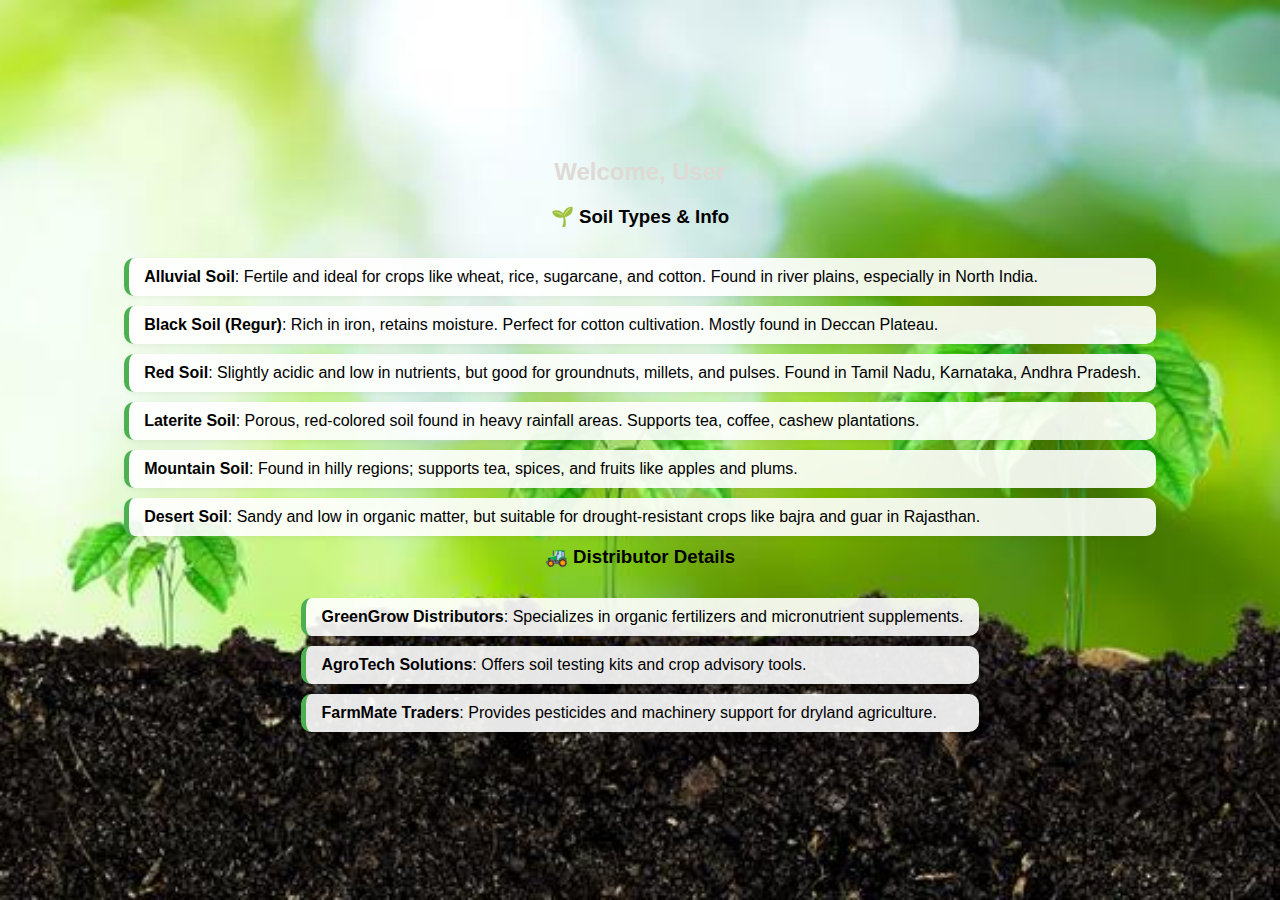
<file: user.html>
<!DOCTYPE html>
<html lang="en">
<head>
  <meta charset="UTF-8">
  <title>User Dashboard</title>
  <link rel="stylesheet" href="style.css">
</head>
<body class="user-page">

<body>
  <h2>Welcome, User</h2>

  <h3>🌱 Soil Types & Info</h3>
  <ul id="soilList">
    <li>
      <strong>Alluvial Soil</strong>: Fertile and ideal for crops like wheat, rice, sugarcane, and cotton. Found in river plains, especially in North India.
    </li>
    <li>
      <strong>Black Soil (Regur)</strong>: Rich in iron, retains moisture. Perfect for cotton cultivation. Mostly found in Deccan Plateau.
    </li>
    <li>
      <strong>Red Soil</strong>: Slightly acidic and low in nutrients, but good for groundnuts, millets, and pulses. Found in Tamil Nadu, Karnataka, Andhra Pradesh.
    </li>
    <li>
      <strong>Laterite Soil</strong>: Porous, red-colored soil found in heavy rainfall areas. Supports tea, coffee, cashew plantations.
    </li>
    <li>
      <strong>Mountain Soil</strong>: Found in hilly regions; supports tea, spices, and fruits like apples and plums.
    </li>
    <li>
      <strong>Desert Soil</strong>: Sandy and low in organic matter, but suitable for drought-resistant crops like bajra and guar in Rajasthan.
    </li>
  </ul>

  <h3>🚜 Distributor Details</h3>
  <ul id="distributorList">
    <li>
      <strong>GreenGrow Distributors</strong>: Specializes in organic fertilizers and micronutrient supplements.
    </li>
    <li>
      <strong>AgroTech Solutions</strong>: Offers soil testing kits and crop advisory tools.
    </li>
    <li>
      <strong>FarmMate Traders</strong>: Provides pesticides and machinery support for dryland agriculture.
    </li>
  </ul>

</body>
</html>
</file>
<file: style.css>
/* Global Reset */
* {
    margin: 0;
    padding: 0;
    box-sizing: border-box;
}

/* General Body Style */
body {
    font-family: 'Segoe UI', Tahoma, Geneva, Verdana, sans-serif;
    min-height: 100vh;
    display: flex;
    flex-direction: column;
    align-items: center;
    justify-content: center;
    padding: 20px;
    background-size: cover;
    background-position: center;
    background-repeat: no-repeat;
}

/* Background Images for Pages */
body.index-page,
body.admin-page {
    background-image: url('leaf.webp');
    background-attachment: fixed;
}

body.register-page,
body.user-page {
    background-image: url('soil.jpg');
    background-attachment: fixed;
}

/* Headings */
h1, h2 {
    color: #dfdad5;
    margin-bottom: 20px;
    text-align: center;
}

/* Form Card */
form {
    background: rgba(255, 255, 255, 0.95);
    padding: 25px 30px;
    border-radius: 15px;
    box-shadow: 0 5px 20px rgba(0,0,0,0.1);
    width: 100%;
    max-width: 400px;
    margin-bottom: 20px;
}

/* Form Elements */
input, select, button {
    width: 100%;
    padding: 12px 15px;
    margin: 10px 0;
    border: 1px solid #ccc;
    border-radius: 10px;
    font-size: 16px;
}

/* Button Styling */
button {
    background-color: #4CAF50;
    color: white;
    border: none;
    font-weight: bold;
    cursor: pointer;
    transition: background 0.3s ease;
}

button:hover {
    background-color: #45a049;
}

/* Link Styling */
a {
    color: #0066cc;
    text-decoration: none;
}

a:hover {
    text-decoration: underline;
}

/* Paragraph below button */
form p {
    text-align: center;
    margin-top: 10px;
    font-size: 15px;
}

/* Admin layout - Multiple Forms */
.admin-container {
    display: flex;
    flex-direction: column;
    align-items: center;
    gap: 25px;
}

/* List styles */
ul {
    list-style-type: none;
    margin-top: 20px;
}

ul li {
    background-color: rgba(255, 255, 255, 0.9);
    border-left: 5px solid #4CAF50;
    margin: 10px 0;
    padding: 10px 15px;
    border-radius: 10px;
    box-shadow: 0 2px 6px rgba(0,0,0,0.05);
    font-size: 16px;
}
</file>
